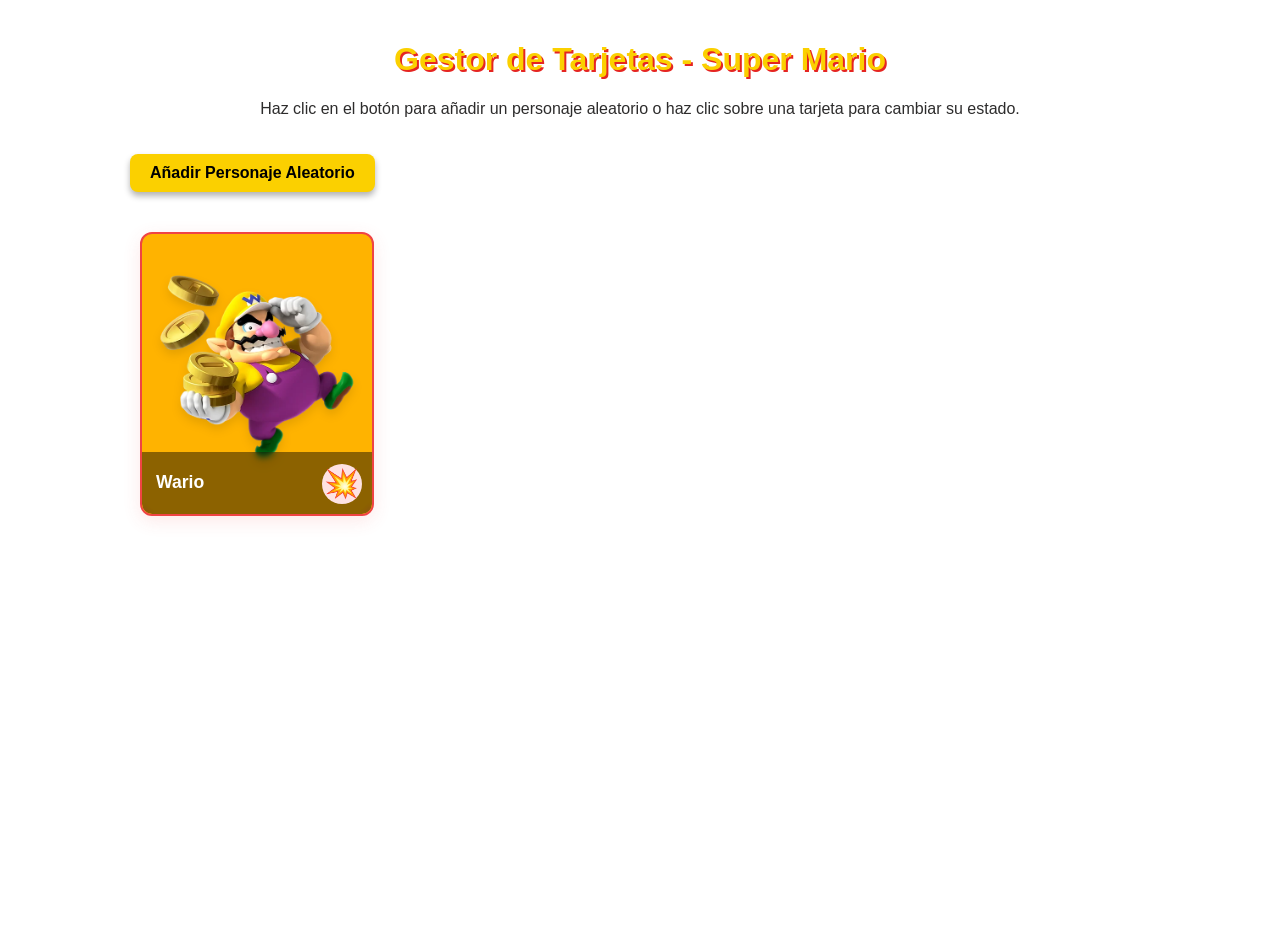
<file: game.html>
<!DOCTYPE html>
<html lang="es">

<head>
    <meta charset="UTF-8">
    <meta name="viewport" content="width=device-width, initial-scale=1.0">
    <title>Colección de Personajes de Super Mario</title>
    <style>
        :root {
            --bg-color: #ffffff;
            --text-color: #2d2c2c;
            --primary: #e52521;
        }

        body {
            font-family: 'Segoe UI', Tahoma, Geneva, Verdana, sans-serif;
            background-color: var(--bg-color);
            color: var(--text-color);
            margin: 0;
            padding: 20px;
            display: flex;
            flex-direction: column;
            align-items: center;
            min-height: 100vh;
        }

        header {
            text-align: center;
            margin-bottom: 20px;
        }

        h1 {
            color: #fbd000;
            text-shadow: 2px 2px #e52521;
        }

        .controls {
            margin-bottom: 30px;
        }

        button {
            background-color: #fbd000;
            color: #000;
            border: none;
            padding: 10px 20px;
            font-size: 1rem;
            font-weight: bold;
            border-radius: 8px;
            cursor: pointer;
            box-shadow: 0 4px 6px rgba(0, 0, 0, 0.3);
            transition: transform 0.1s, background-color 0.2s;
        }

        button:hover {
            background-color: #ffea5c;
            transform: scale(1.05);
        }

        button:active {
            transform: scale(0.95);
        }


        /* =================================
        LISTA DE PERSONAJES
        ================================= */

        .character-list {
            list-style: none;
            padding: 10px;
            margin: 0 auto;
            display: grid;
            grid-template-columns: repeat(auto-fill, minmax(220px, 1fr));
            gap: 22px;
            width: 100%;
            max-width: 1000px;
        }

        .character-card {
            --accent: #94a3b8;

            background: #ffffff;
            border: 2px solid #e5e7eb;
            border-radius: 12px;
            padding: 0;
            margin: 0;
            text-align: center;

            display: flex;
            flex-direction: column;
            align-items: center;

            overflow: hidden;
            position: relative;
            cursor: pointer;

            min-height: 280px;

            box-shadow: 0 2px 8px rgba(15, 23, 42, 0.05);

            transition:
                transform 0.25s ease,
                box-shadow 0.25s ease,
                border-color 0.25s ease;
        }

        /* Hover */
        .character-card:hover {
            transform: translateY(-5px);
            box-shadow: 0 12px 25px rgba(15, 23, 42, 0.10);
            border-color: #cbd5e1;
        }

        .character-card img {
            width: 100%;
            height: 265px;
            object-fit: contain;
            padding: 15px;
            box-sizing: border-box;

            filter: drop-shadow(0 5px 5px rgba(0, 0, 0, 0.10));

            transition: transform 0.3s ease;
        }

        .character-card:hover img {
            transform: scale(1.06);
        }

        .character-card h3 {
            position: absolute;
            bottom: 0;
            left: 0;
            width: 100%;
            height: 62px;

            box-sizing: border-box;
            margin: 0;
            padding: 0 50px 0 14px;

            display: flex;
            align-items: center;

            font-size: 1.1rem;
            font-weight: 700;
            text-align: left;
            /* text-transform: capitalize; */
            color: #ffffff;

            background: rgba(0, 0, 0, 0.45);
            backdrop-filter: blur(3px);

        }


        /* Base de la insignia */
        .character-card::after {
            position: absolute;
            bottom: 10px;
            right: 10px;

            width: 40px;
            height: 40px;

            display: flex;
            align-items: center;
            justify-content: center;

            border-radius: 50%;
            font-size: 28px;
            font-weight: bold;

            opacity: 0;
            transform: scale(0.5);

            transition: all 0.25s ease;
        }

        /* NORMAL: sin insignia */
        .character-card.normal::after {
            content: none;
        }

        /* SELECCIONADA: check verde */
        .character-card.seleccionada {
            border: 2px solid #22c55e;
            box-shadow: 0 5px 18px rgba(34, 197, 94, 0.12);
        }

        .character-card.seleccionada::after {
            content: "✓";
            color: white;
            background: #22c55e;

            opacity: 1;
            transform: scale(1);
        }

        /* ENEMIGO: explosión roja */
        .character-card.enemigo {
            border: 2px solid #ef4444;
            box-shadow: 0 5px 18px rgba(239, 68, 68, 0.12);
        }

        .character-card.enemigo::after {
            content: "💥";
            background: #fee2e2;
            color: #dc2626;

            opacity: 1;
            transform: scale(1);
        }

        /* ESPECIAL: estrella dorada */
        .character-card.especial {
            border: 2px solid #3b82f6;
            box-shadow: 0 5px 18px rgba(59, 130, 246, 0.12);
        }

        .character-card.especial::after {
            content: "★";
            color: white;
            background: #3b82f6;

            opacity: 1;
            transform: scale(1);
        }


        /* =================================
        ACCESIBILIDAD
        ================================= */

        @media (prefers-reduced-motion: reduce) {

            .character-card,
            .character-card img {
                transition: none;
            }

            .character-card:hover {
                transform: none;
            }
        }
    </style>
</head>

<body>

    <header>
        <h1>Gestor de Tarjetas - Super Mario</h1>
        <p>Haz clic en el botón para añadir un personaje aleatorio o haz clic sobre una tarjeta para cambiar su estado.
        </p>
    </header>

    <main>
        <section class="controls">
            <button id="add-random-btn">Añadir Personaje Aleatorio</button>
        </section>

        <section>
            <!-- Lista no ordenada semántica -->
            <ul id="character-list" class="character-list">
                <!-- Las tarjetas se insertarán aquí dinámicamente -->
            </ul>
        </section>
    </main>

    <script>

        const EstadoPersonaje = Object.freeze({
            NORMAL: 'normal',
            SELECCIONADA: 'seleccionada',
            ENEMIGO: 'enemigo',
            ESPECIAL: 'especial'
        });

        class Personaje {
            constructor(nombre, imagen, colorFondo, estadoInicial = EstadoPersonaje.NORMAL) {
                this.nombre = nombre;
                this.imagen = imagen;
                this.colorFondo = colorFondo;
                this._estado = estadoInicial;
            }

            get estado() {
                return this._estado;
            }

            set estado(nuevoEstado) {
                if (Object.values(EstadoPersonaje).includes(nuevoEstado)) {
                    this._estado = nuevoEstado;

                    if (this.onCambioEstado) {
                        this.onCambioEstado(this._estado);
                    }
                }
            }

            cambiarEstado() {
                const estadosArray = Object.values(EstadoPersonaje);
                const estadoActualIndex = estadosArray.indexOf(this.estado);
                const siguienteEstadoIndex = (estadoActualIndex + 1) % estadosArray.length;
                this.estado = estadosArray[siguienteEstadoIndex];
            }
        }

        class Mario extends Personaje { constructor() { super('Mario', './img/mario.webp', '#ffffff'); } }
        class Luigi extends Personaje { constructor() { super('Luigi', './img/luigi.webp', '#43b047'); } }
        class Seta extends Personaje { constructor() { super('Seta', './img/setaAzul.webp', '#555555', EstadoPersonaje.ESPECIAL); } }
        class Bowser extends Personaje { constructor() { super('Bowser', './img/bowser.webp', '#2e7d32', EstadoPersonaje.ENEMIGO); } }
        class Lakitu extends Personaje { constructor() { super('Lakitu', './img/lakitu.webp', '#00acc1', EstadoPersonaje.SELECCIONADA); } }
        class Wario extends Personaje { constructor() { super('Wario', './img/wario.webp', '#ffb300', EstadoPersonaje.ENEMIGO); } }
        class Yoshi extends Personaje { constructor() { super('Yoshi', './img/yoshi.webp', '#7cb342'); } }
        class KingBoo extends Personaje { constructor() { super('King Boo', './img/king-boo.webp', '#b0bec5', EstadoPersonaje.ENEMIGO); } }


        class PersonajeView {
            constructor(personaje) {
                this.personaje = personaje;
                this.elemento = this.crearElemento();

                // Enlazamos el cambio de estado del modelo con la actualización visual
                this.personaje.onCambioEstado = (nuevoEstado) => {
                    this.actualizarClasesEstado(nuevoEstado);
                };
            }

            crearElemento() {
                const li = document.createElement('li');
                li.classList.add("character-card");
                li.classList.add(this.personaje.estado);
                li.style.backgroundColor = this.personaje.colorFondo;

                li.innerHTML = `<img src="${this.personaje.imagen}" alt="${this.personaje.nombre}">
                                <h3>${this.personaje.nombre}</h3>`;


                li.addEventListener('click', () => {
                    this.personaje.cambiarEstado();
                });

                return li;
            }

            actualizarClasesEstado(nuevoEstado) {
                Object.values(EstadoPersonaje).forEach(e => this.elemento.classList.remove(e));
                this.elemento.classList.add(nuevoEstado);
            }
        }


        const coleccionActiva = [];
        const catalogoPersonajes = [Mario, Luigi, Seta, Bowser, Wario, Lakitu, Yoshi, KingBoo];

        function añadirTarjetaAleatoria() {
            const indiceAleatorio = Math.floor(Math.random() * catalogoPersonajes.length);
            const ClaseSeleccionada = catalogoPersonajes[indiceAleatorio];

            // Creamos el Modelo
            const personaje = new ClaseSeleccionada();
            // Creamos su Vista asociada
            const vista = new PersonajeView(personaje);

            coleccionActiva.push({ personaje, vista });
            renderizarTarjetas();
        }

        function renderizarTarjetas() {
            const ulElement = document.querySelector('#character-list');
            ulElement.innerHTML = ''; // Limpiar lista actual

            coleccionActiva.forEach(({ vista }) => {
                ulElement.appendChild(vista.elemento);
            });
        }

        // Inicialización de eventos
        document.querySelector('#add-random-btn').addEventListener('click', añadirTarjetaAleatoria);

        window.addEventListener('DOMContentLoaded', () => {
            añadirTarjetaAleatoria();
        });
    </script>
</body>

</html>
</file>
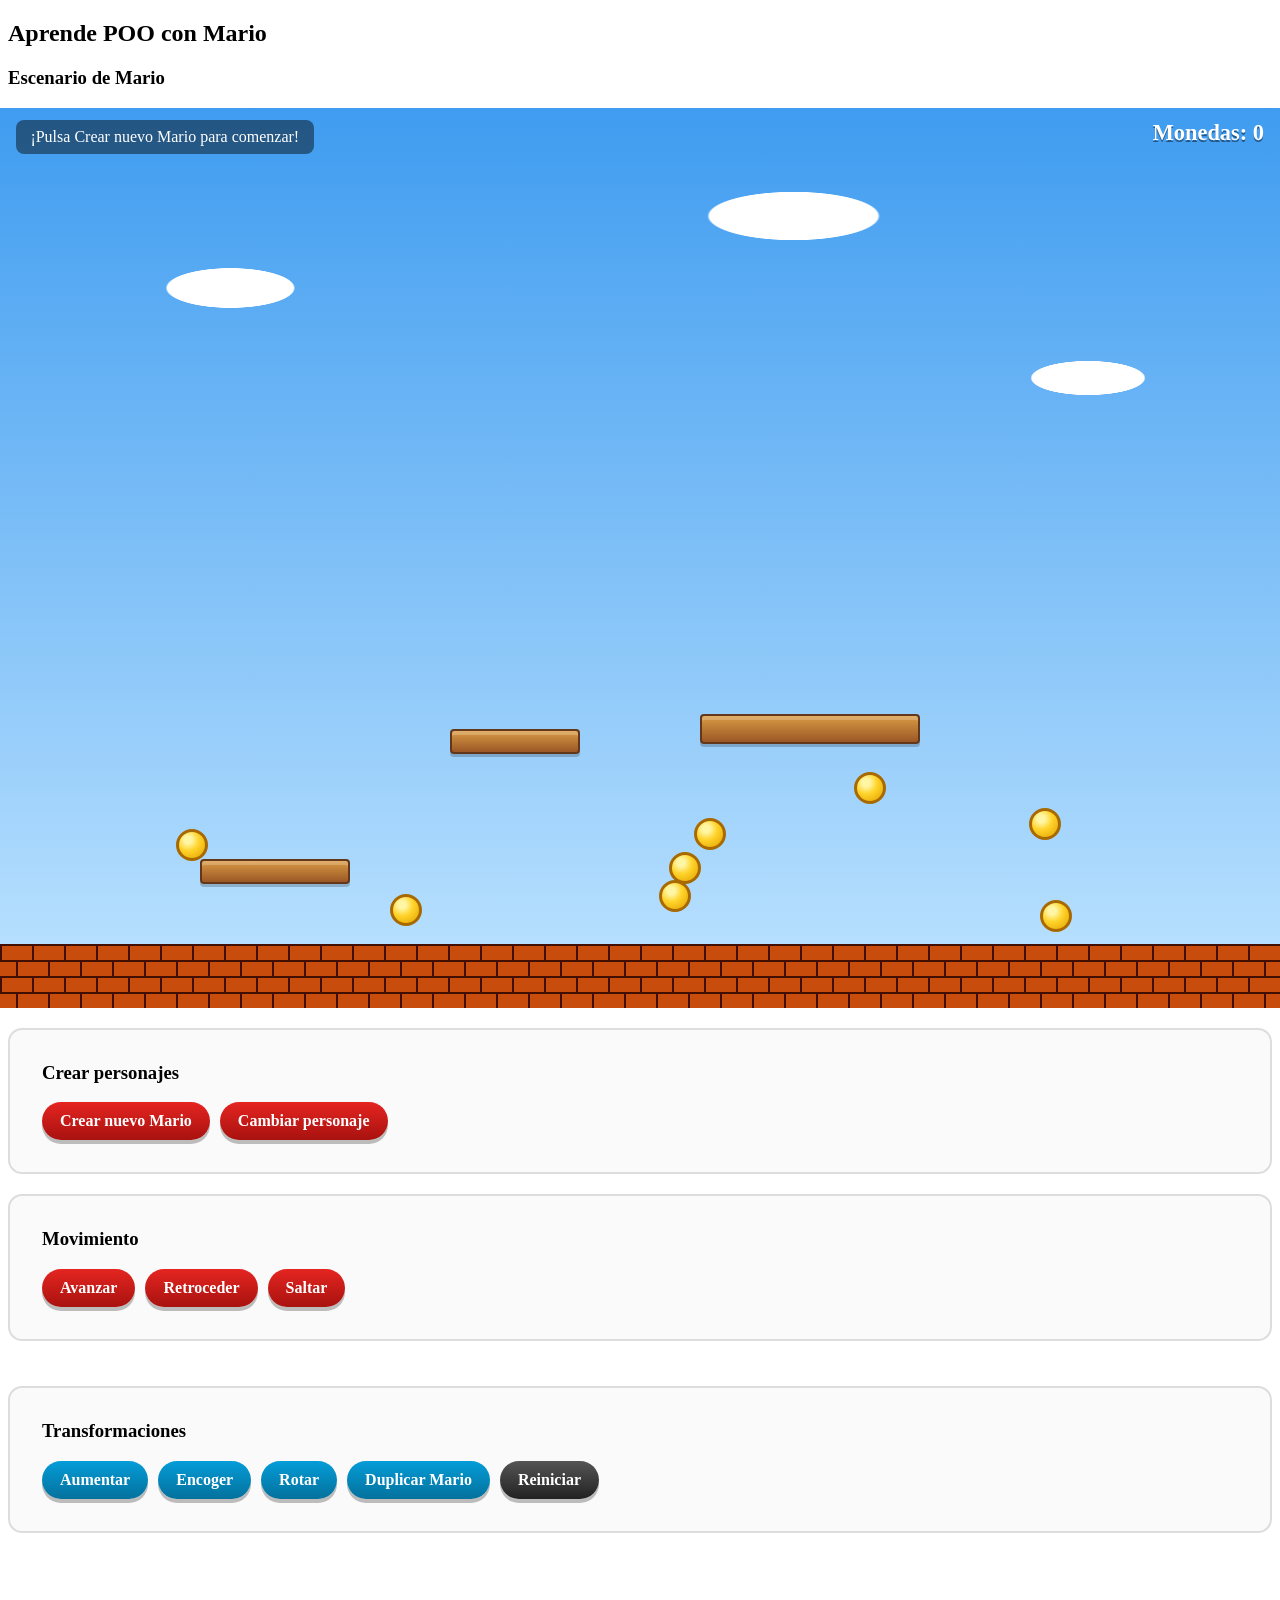
<file: Mariogame.html>
<!doctype html>
<html lang="es">

<head>
    <meta charset="utf-8" />
    <meta name="viewport" content="width=device-width, initial-scale=1.0" />
    <meta http-equiv="X-UA-Compatible" content="ie=edge" />
    <meta name="robots" content="noIndex, noFollow" />
    <meta name="description"
        content="Sitio web de prueba elaborado en el curso de Confección y Publicación de Páginas Web (IFCD0110). Unidad Formativa UF1305, Programación con lenguajes de guión en páginas web" />

    <!-- Utilícese una hoja de estilos Normalize -->
    <link rel="stylesheet" href="https://necolas.github.io/normalize.css/latest/normalize.css" />

    <link rel="stylesheet" href="./mario-game.css" />

    <!-- <script src="../assets/js/mario-class.js" defer></script> -->
    <script type="module" src="./mario/main.js"></script>

    <!-- Título de la pestaña del navegador -->
    <title>JavaScript y POO con Mario Bros | UF1305</title>
</head>

<body class="jsMario">
    <header id="header"></header>
    <nav id="menu" class="principal" aria-label="Navegación principal"></nav>

    <main class="agua">
        <section class="marioClass">
            <header class="img-before portada">
                <h2>Aprende POO con Mario</h2>
            </header>

            <!-- ESCENARIO -->
            <article class="game">
                <h3>Escenario de Mario</h3>

                <div id="escenario" class="escenario">
                    <!-- PANEL SUPERIOR: mensajes y marcador -->
                    <div class="hud">
                        <!-- INFORMACIÓN -->
                        <output id="info" class="info" aria-live="polite">
                            ¡Pulsa Crear nuevo Mario para comenzar!
                        </output>

                        <!-- MARCADOR DE MONEDAS -->
                        <p class="marcador">
                            Monedas:
                            <span id="contadorMonedas">0</span>
                        </p>
                    </div>

                    <!-- JavaScript insertará aquí los objetos Mario y las monedas -->
                </div>
            </article>

            <!-- CREACIÓN DE PERSONAJES -->
            <article class="controles creacion">
                <h3>Crear personajes</h3>

                <ul class="lista-botones">
                    <li>
                        <button class="btn" id="btnCrearMario">Crear nuevo Mario</button>
                    </li>
                    <li>
                        <button class="btn" id="btnCambiarMario">Cambiar personaje</button>
                    </li>
                </ul>
            </article>

            <!-- MOVIMIENTO -->
            <article class="controles movimiento">
                <h3>Movimiento</h3>

                <ul class="lista-botones">
                    <li>
                        <button class="btn" id="btnAvanzar">Avanzar</button>
                    </li>

                    <li>
                        <button class="btn" id="btnRetroceder">Retroceder</button>
                    </li>

                    <li>
                        <button class="btn" id="btnSaltar">Saltar</button>
                    </li>
                </ul>
            </article>

            <!-- TRANSFORMACIONES -->
            <article class="controles transformaciones">
                <h3>Transformaciones</h3>

                <ul class="lista-botones">
                    <li>
                        <button class="btn" id="btnAumentar">Aumentar</button>
                    </li>

                    <li>
                        <button class="btn" id="btnEncoger">Encoger</button>
                    </li>

                    <li>
                        <button class="btn" id="btnRotar">Rotar</button>
                    </li>

                    <li>
                        <button class="btn" id="btnDuplicar">Duplicar Mario</button>
                    </li>

                    <li>
                        <button class="btn btn-reset" id="btnReset">Reiniciar</button>
                    </li>
                </ul>
            </article>
        </section>
    </main>


</body>

</html>
</file>
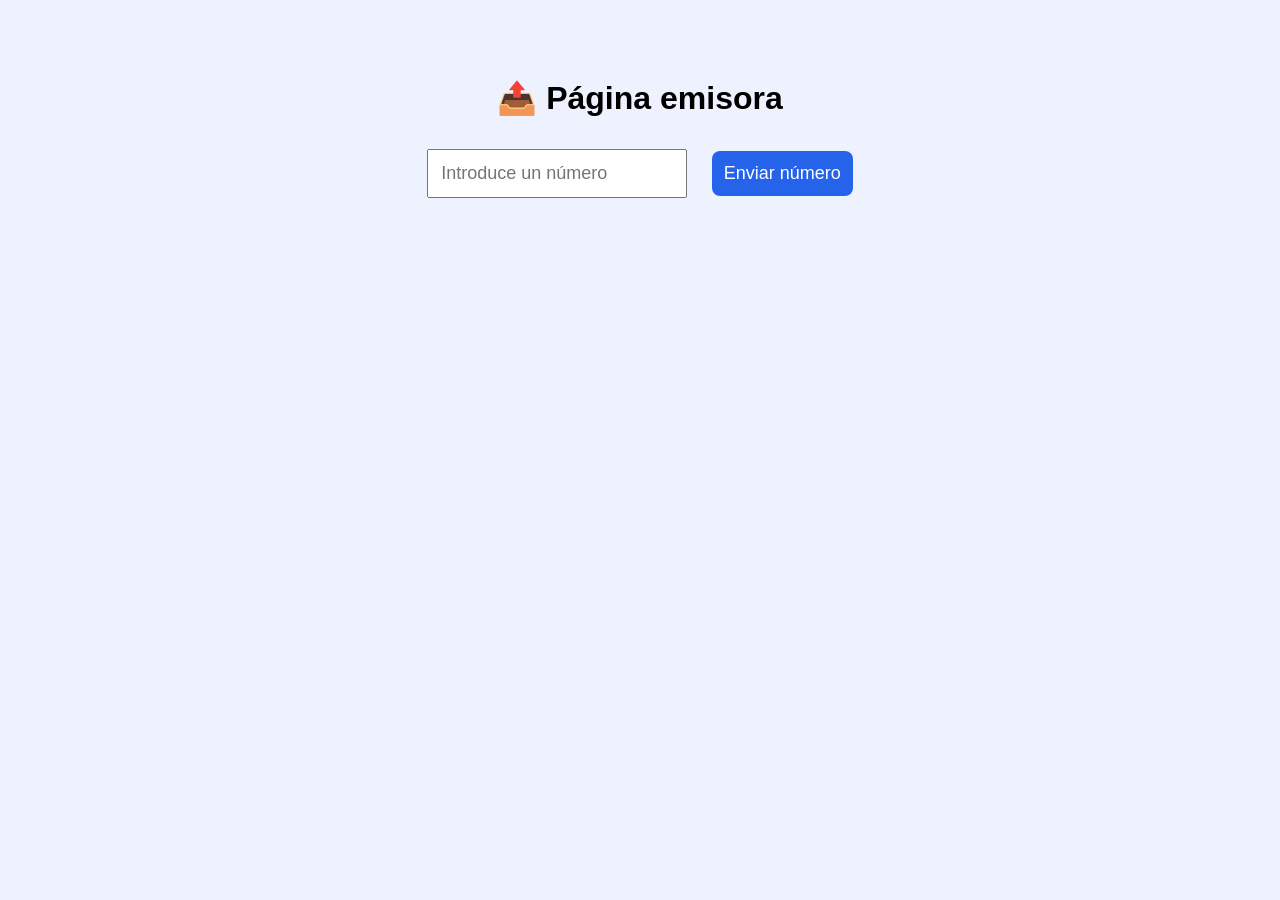
<file: msgEmisor.html>
<!DOCTYPE html>
<html lang="es">

<head>
    <meta charset="UTF-8">
    <title>Emisor</title>
    <style>
        body {
            font-family: Arial;
            text-align: center;
            padding: 50px;
            background: #eef2ff;
        }

        input,
        button {
            padding: 12px;
            font-size: 18px;
            margin: 10px;
        }

        button {
            cursor: pointer;
            background: #2563eb;
            color: white;
            border: none;
            border-radius: 8px;
        }
    </style>
</head>

<body>

    <h1>📤 Página emisora</h1>

    <input type="number" id="numero" placeholder="Introduce un número">

    <button onclick="enviarNumero()">
        Enviar número
    </button>

    <p id="estado"></p>

    <script>
        // Creamos el canal de comunicación
        const canal = new BroadcastChannel("mi_canal");

        function enviarNumero() {

            const numero = Number(
                document.getElementById("numero").value
            );

            // Enviamos el número
            canal.postMessage({
                tipo: "numero",
                valor: numero
            });

            document.getElementById("estado").textContent =
                "Número enviado: " + numero;
        }
    </script>

</body>

</html>
</file>
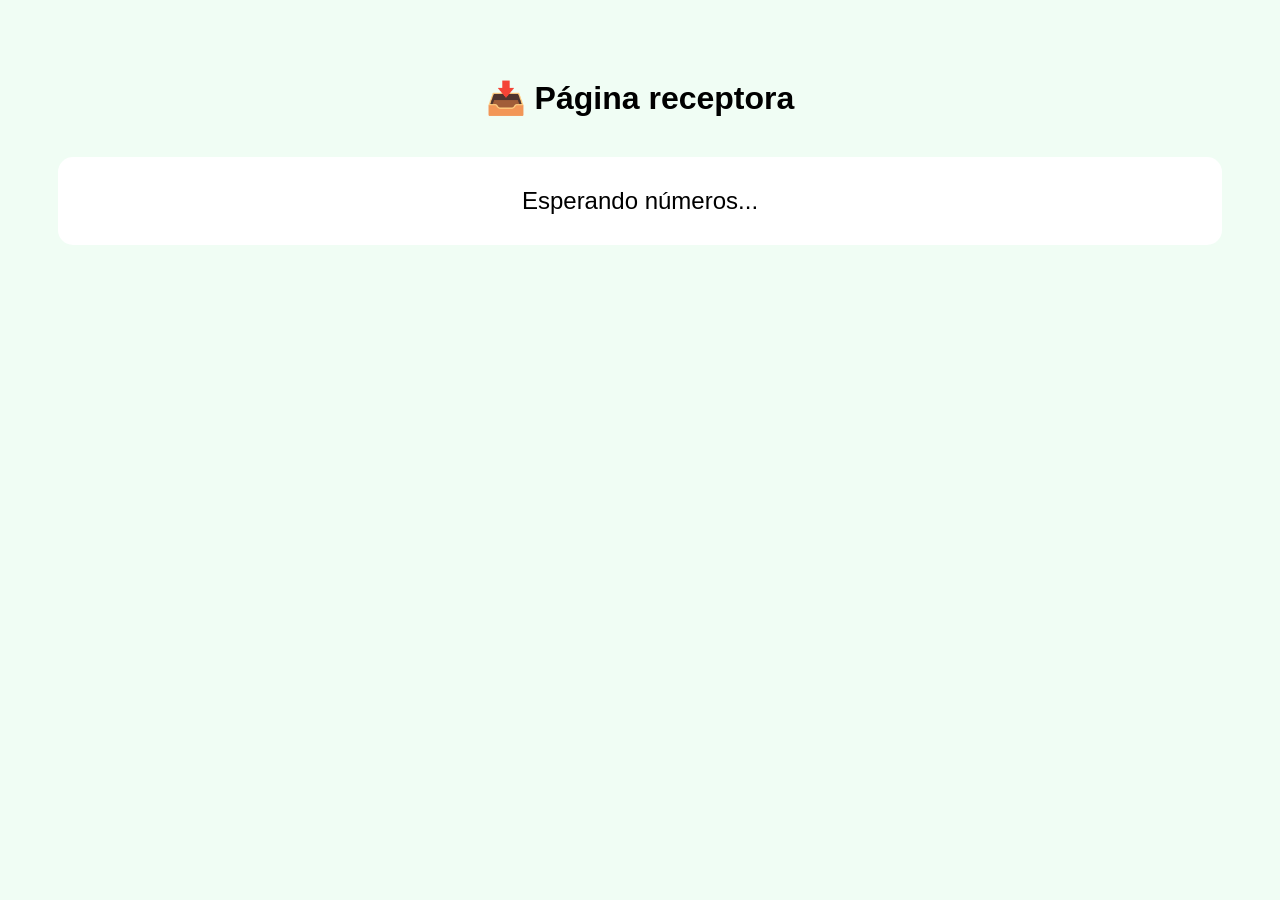
<file: msgReceptor.html>
<!DOCTYPE html>
<html lang="es">

<head>
    <meta charset="UTF-8">
    <title>Receptor</title>

    <style>
        body {
            font-family: Arial;
            text-align: center;
            padding: 50px;
            background: #f0fdf4;
        }

        #mensaje {
            font-size: 24px;
            margin-top: 40px;
            padding: 30px;
            border-radius: 15px;
            background: white;
        }

        /* Animación cuando se cumple la condición */
        .animacion {
            animation: celebrar 1s ease-in-out infinite alternate;
            background: #bbf7d0 !important;
            color: #166534;
        }

        @keyframes celebrar {
            0% {
                transform: scale(1);
                box-shadow: 0 0 5px #22c55e;
            }

            100% {
                transform: scale(1.15);
                box-shadow: 0 0 30px #22c55e;
            }
        }
    </style>
</head>

<body>

    <h1>📥 Página receptora</h1>

    <div id="mensaje">
        Esperando números...
    </div>

    <script>
        // Nos conectamos al mismo canal
        const canal = new BroadcastChannel("mi_canal");

        // Escuchamos los mensajes
        canal.onmessage = function (event) {

            const datos = event.data;

            if (datos.tipo === "numero") {

                const numero = datos.valor;
                const mensaje = document.getElementById("mensaje");

                // Mostramos el número recibido
                mensaje.textContent =
                    "Has recibido el número: " + numero;

                // Comprobamos la condición
                if (numero >= 100) {

                    mensaje.textContent +=
                        " 🎉 ¡CONDICIÓN CUMPLIDA!";

                    mensaje.classList.add("animacion");

                } else {

                    mensaje.classList.remove("animacion");

                }
            }
        };
    </script>

</body>

</html>
</file>
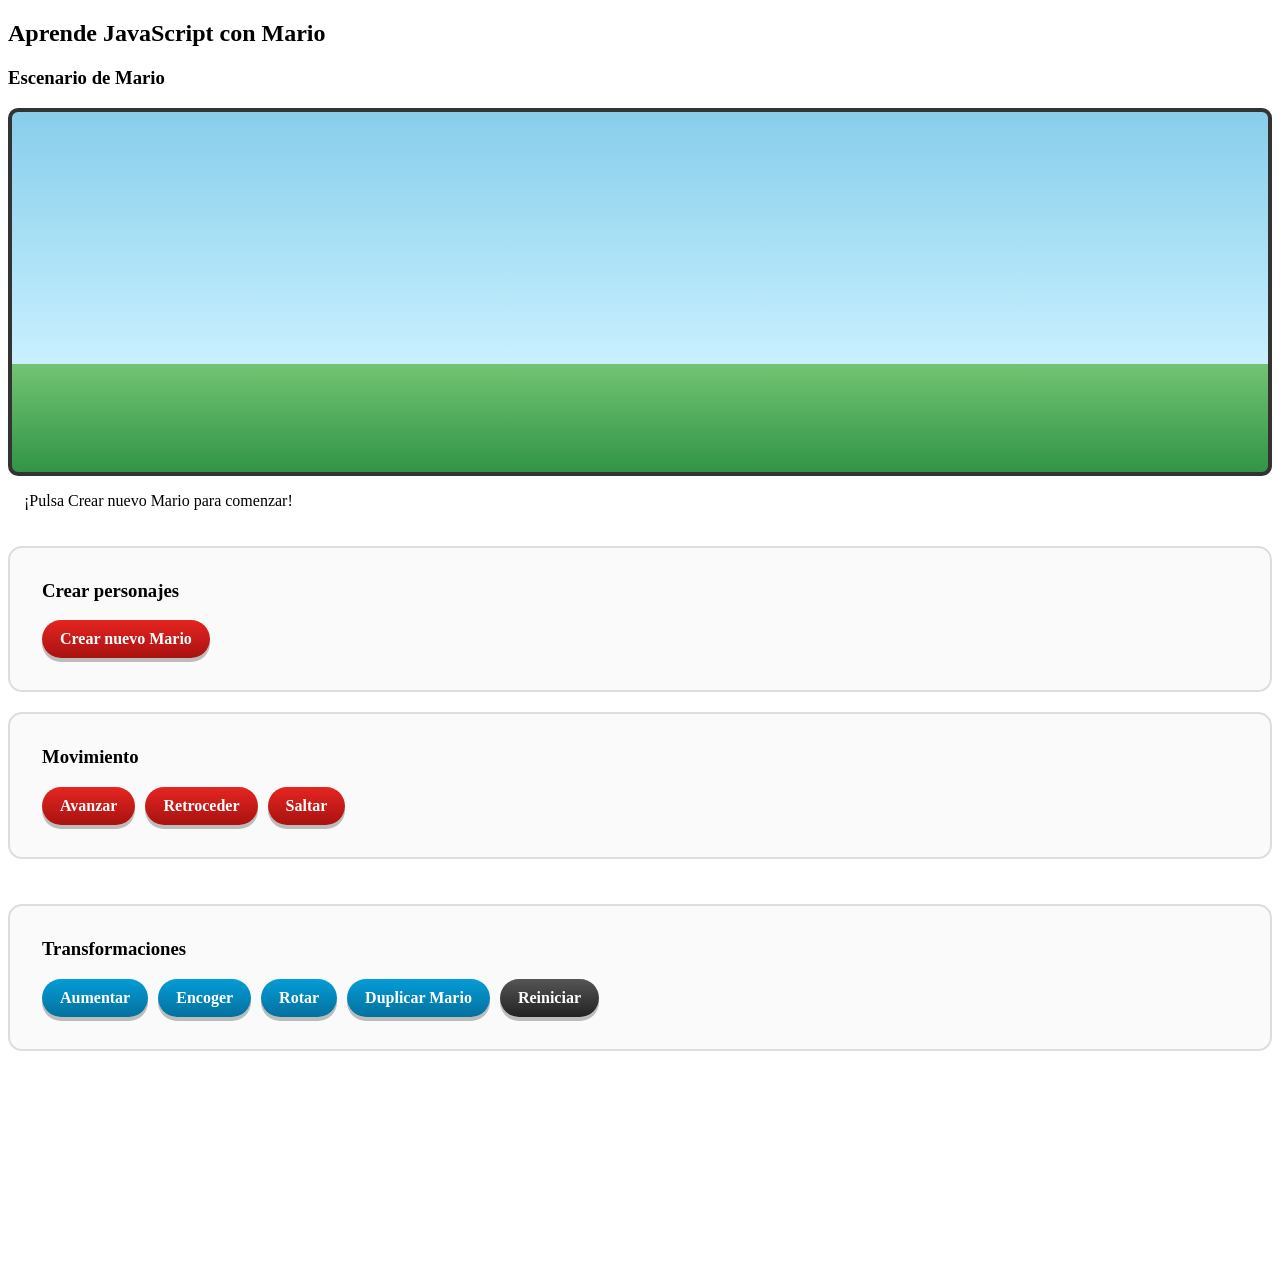
<file: pooMario.html>
<!DOCTYPE html>
<html lang="en">

<head>
    <meta charset="UTF-8">
    <meta name="viewport" content="width=device-width, initial-scale=1.0">
    <title>Document</title>

    <style>
        /* =====================================================
   1. VARIABLES GLOBALES
   ===================================================== */

        :root {
            --color-rojo-bros-base: #e52521;
            --color-rojo-bros-oscuro: #a8120f;
            --color-azul-bros-base: #049cd8;
            --color-azul-bros-oscuro: #04719c;
            --color-reset-base: #555;
            --color-reset-oscuro: #222;
        }

        /* =====================================================
   2. CONTENEDOR PRINCIPAL
   ===================================================== */

        body.jsMario {
            main {

                /* Sección principal de Mario */
                &>section.marioClass {
                    margin-bottom: 25vh;

                    .escenario {
                        position: relative;
                        overflow: hidden;
                        height: 40dvh;
                        border: 4px solid #333;
                        border-radius: 10px;

                        background: linear-gradient(to bottom, #87ceeb 0%, #c9f0ff 70%, #72c472 70%, #319447 100%);

                        /* Personaje Mario */
                        .mario {
                            position: absolute;
                            left: 2em;
                            bottom: 0;
                            margin: 0;

                            transform-origin: bottom center;

                            transition:
                                left 0.5s ease,
                                transform 0.3s ease;

                            img {
                                display: block;
                                width: 100px;
                            }

                        }

                        /* Animación de salto */
                        .mario.saltando {
                            animation: salto 0.6s ease;
                        }
                    }

                    output.info {
                        display: block;
                        padding: 1em;
                    }
                }

                /* ---------------------------------------------
               2.3. CONTROLES
               --------------------------------------------- */

                article.controles {
                    margin-top: 20px;
                    padding: 2em;
                    border: 2px solid #ddd;
                    border-radius: 14px;
                    background: #fafafa;

                    /* Títulos */
                    h3 {
                        margin-top: 0;
                    }

                    /* Grupo de movimiento */
                    &.creacion,
                    &.movimiento {
                        .btn {
                            background: linear-gradient(var(--color-rojo-bros-base), var(--color-rojo-bros-oscuro));
                        }
                    }

                    /* Grupo de transformaciones */
                    &.transformaciones {
                        margin-top: 5vh;

                        .btn {
                            background: linear-gradient(var(--color-azul-bros-base), var(--color-azul-bros-oscuro));
                        }
                    }

                    /* -----------------------------------------
                   2.3.1. LISTA DE BOTONES
                   ----------------------------------------- */

                    .lista-botones {
                        display: flex;
                        flex-wrap: wrap;
                        gap: 10px;

                        list-style: none;
                        margin: 0;
                        padding: 0;

                        li {
                            /* Elementos de la lista */

                            /* -----------------------------------------
                   2.3.2. BOTONES
                   ----------------------------------------- */

                            .btn {
                                font: inherit;
                                font-weight: 700;
                                color: #fff;

                                padding: 10px 18px;
                                border: none;
                                border-radius: 999px;

                                box-shadow: 0 4px 0 rgba(0, 0, 0, 0.25);

                                cursor: pointer;

                                transition:
                                    transform 0.15s,
                                    box-shadow 0.15s,
                                    filter 0.15s;

                                /* Estados del botón */

                                &:hover {
                                    transform: translateY(-2px);
                                    box-shadow: 0 6px 0 rgba(0, 0, 0, 0.25);
                                    filter: brightness(1.1);
                                }

                                &:active {
                                    transform: translateY(3px);
                                    box-shadow: 0 1px 0 rgba(0, 0, 0, 0.25);
                                }

                                &:focus-visible {
                                    outline: 3px solid gold;
                                    outline-offset: 3px;
                                }

                                &:disabled {
                                    filter: grayscale(1);
                                    opacity: 0.5;
                                    cursor: not-allowed;
                                    transform: none;
                                }

                                /* Variante: reiniciar */

                                &.btn-reset {
                                    background: linear-gradient(var(--color-reset-base), var(--color-reset-oscuro));
                                }
                            }
                        }
                    }
                }
            }
        }


        /* =====================================================
   3. ANIMACIONES
   ===================================================== */

        /* Pulso de los botones */

        .pulsado {
            animation: pulso 0.4s;
        }

        @keyframes pulso {
            0% {
                transform: scale(1);
            }

            50% {
                transform: scale(1.15);
            }

            100% {
                transform: scale(1);
            }
        }

        /* Salto de Mario */

        @keyframes salto {

            0%,
            100% {
                translate: 0 0;
            }

            50% {
                translate: 0 -80px;
            }
        }

        /* =====================================================
   4. DISEÑO RESPONSIVE
   ===================================================== */

        @media (max-width: 600px) {
            body.jsMario {
                main>section.marioClass {
                    article.game {
                        .escenario {
                            height: 30dvh;
                        }
                    }

                    article.controles {
                        padding: 1em;

                        .lista-botones {
                            gap: 8px;
                        }

                        .btn {
                            padding: 10px 14px;
                        }
                    }
                }
            }
        }
    </style>
</head>

<body class="jsMario">
    <main class="agua">
        <section class="marioClass">
            <header class="img-before portada">
                <h2>Aprende JavaScript con Mario</h2>
            </header>

            <!-- ESCENARIO -->
            <article class="game">
                <h3>Escenario de Mario</h3>

                <div id="escenario" class="escenario">
                    <!-- JavaScript insertará aquí los objetos Mario -->
                </div>

                <!-- INFORMACIÓN -->
                <output id="info" class="info" aria-live="polite">¡Pulsa Crear nuevo Mario para comenzar!</output>
            </article>

            <!-- CREACIÓN DE PERSONAJES -->
            <article class="controles creacion">
                <h3>Crear personajes</h3>

                <ul class="lista-botones">
                    <li>
                        <button class="btn" id="btnCrearMario">Crear nuevo Mario</button>
                    </li>
                </ul>
            </article>

            <!-- MOVIMIENTO -->
            <article class="controles movimiento">
                <h3>Movimiento</h3>

                <ul class="lista-botones">
                    <li>
                        <button class="btn" id="btnAvanzar">Avanzar</button>
                    </li>

                    <li>
                        <button class="btn" id="btnRetroceder">Retroceder</button>
                    </li>

                    <li>
                        <button class="btn" id="btnSaltar">Saltar</button>
                    </li>
                </ul>
            </article>

            <!-- TRANSFORMACIONES -->
            <article class="controles transformaciones">
                <h3>Transformaciones</h3>

                <ul class="lista-botones">
                    <li>
                        <button class="btn" id="btnAumentar">Aumentar</button>
                    </li>

                    <li>
                        <button class="btn" id="btnEncoger">Encoger</button>
                    </li>

                    <li>
                        <button class="btn" id="btnRotar">Rotar</button>
                    </li>

                    <li>
                        <button class="btn" id="btnDuplicar">Duplicar Mario</button>
                    </li>

                    <li>
                        <button class="btn btn-reset" id="btnReset">Reiniciar</button>
                    </li>
                </ul>
            </article>
        </section>
    </main>
    <script>

        // ===================================O
        // 1. CLASE MARIO
        // ===================================

        class Mario {
            constructor(nombre = "Mario") {
                this.nombre = nombre;
                this.x = 20;
                this.scale = 1;
                this.rotation = 0;

                this.escenario = document.querySelector("#escenario");

                // Crear elemento HTML
                this.elemento = document.createElement("figure");

                this.elemento.className = "mario";

                this.elemento.innerHTML = `
            <img
                src="./img/super-mario-bross.webp"
                alt="${this.nombre}"
                draggable="false"
            >
            <figcaption>${this.nombre}</figcaption>
        `;

                // Insertar Mario en el escenario
                this.escenario.appendChild(this.elemento);

                // Actualizar posición
                this.actualizar();
            }

            // ===================================
            // ACTUALIZAR
            // ===================================

            actualizar() {
                this.elemento.style.left = this.x + "px";

                this.elemento.style.transform = `
            scale(${this.scale})
            rotate(${this.rotation}deg)
        `;
            }

            // ===================================
            // AVANZAR
            // ===================================

            avanzar(velocidad = 500) {
                const maxX = this.escenario.clientWidth - this.elemento.offsetWidth;

                this.x = Math.min(this.x + 100, maxX);

                this.elemento.style.transition = `left ${velocidad}ms ease`;

                this.actualizar();

                this.mostrarMensaje(`${this.nombre} avanza.`);
            }

            // ===================================
            // RETROCEDER
            // ===================================

            retroceder(velocidad = 500) {
                this.x = Math.max(this.x - 100, 0);

                this.elemento.style.transition = `left ${velocidad}ms ease`;

                this.actualizar();

                this.mostrarMensaje(`${this.nombre} retrocede.`);
            }

            // ===================================
            // SALTAR
            // ===================================

            saltar() {
                this.elemento.classList.remove("saltando");

                // Reiniciar animación
                void this.elemento.offsetWidth;

                this.elemento.classList.add("saltando");

                setTimeout(() => {
                    this.elemento.classList.remove("saltando");
                }, 700);

                this.mostrarMensaje(`${this.nombre} salta.`);
            }

            // ===================================
            // DUPLICAR
            // ===================================

            duplicar() {
                const nuevoMario = new Mario(this.nombre + " clon");

                nuevoMario.x = this.x + 100;
                nuevoMario.scale = this.scale;
                nuevoMario.rotation = this.rotation;

                nuevoMario.actualizar();

                // Registrar el nuevo objeto
                marios.push(nuevoMario);

                // Convertirlo en personaje activo
                marioActivo = nuevoMario;

                this.mostrarMensaje(`${this.nombre} se ha duplicado.`);

                return nuevoMario;
            }

            // ===================================
            // AUMENTAR
            // ===================================

            aumentar() {
                this.scale += 0.2;

                this.actualizar();

                this.mostrarMensaje(`${this.nombre} aumenta de tamaño.`);
            }

            // ===================================
            // ENCOGER
            // ===================================

            encoger() {
                this.scale = Math.max(0.4, this.scale - 0.2);

                this.actualizar();

                this.mostrarMensaje(`${this.nombre} se encoge.`);
            }

            // ===================================
            // ROTAR
            // ===================================

            rotar(grados = 45) {
                this.rotation += grados;

                this.actualizar();

                this.mostrarMensaje(`${this.nombre} rota ${grados} grados.`);
            }

            // ===================================
            // REINICIAR
            // ===================================

            reiniciar() {
                this.x = 20;
                this.scale = 1;
                this.rotation = 0;

                this.actualizar();

                this.mostrarMensaje(`${this.nombre} vuelve a su posición inicial.`);
            }

            // ===================================
            // MOSTRAR MENSAJES
            // ===================================

            mostrarMensaje(texto) {
                document.querySelector("#info").textContent = texto;
            }
        }

        // ===================================
        // 2. VARIABLES DE CONTROL
        // ===================================

        // Array que almacena todos los objetos Mario
        const marios = [];

        // Personaje que recibirá las órdenes
        let marioActivo = null;

        // Contador de personajes
        let contadorMario = 0;

        // ===================================
        // 3. CREAR UN NUEVO MARIO
        // ===================================

        function crearMario() {
            contadorMario++;

            const nuevoMario = new Mario(`Mario ${contadorMario}`);

            marios.push(nuevoMario);

            marioActivo = nuevoMario;

            nuevoMario.mostrarMensaje(`${nuevoMario.nombre} ha sido creado.`);

            return nuevoMario;
        }

        // ===================================
        // 4. EVENTO: CREAR MARIO
        // ===================================

        document.querySelector("#btnCrearMario").addEventListener("click", crearMario);

        // ===================================
        // 5. EVENTOS DE MOVIMIENTO
        // ===================================

        document.querySelector("#btnAvanzar").addEventListener("click", () => {
            if (marioActivo) {
                marioActivo.avanzar(800);
            }
        });

        document.querySelector("#btnRetroceder").addEventListener("click", () => {
            if (marioActivo) {
                marioActivo.retroceder(800);
            }
        });

        document.querySelector("#btnSaltar").addEventListener("click", () => {
            if (marioActivo) {
                marioActivo.saltar();
            }
        });

        // ===================================
        // 6. EVENTOS DE TRANSFORMACIÓN
        // ===================================

        document.querySelector("#btnAumentar").addEventListener("click", () => {
            if (marioActivo) {
                marioActivo.aumentar();
            }
        });

        document.querySelector("#btnEncoger").addEventListener("click", () => {
            if (marioActivo) {
                marioActivo.encoger();
            }
        });

        document.querySelector("#btnRotar").addEventListener("click", () => {
            if (marioActivo) {
                marioActivo.rotar(90);
            }
        });

        document.querySelector("#btnDuplicar").addEventListener("click", () => {
            if (marioActivo) {
                marioActivo.duplicar();
            }
        });

        document.querySelector("#btnReset").addEventListener("click", () => {
            if (marioActivo) {
                marioActivo.reiniciar();
            }
        });

    </script>
</body>

</html>
</file>
<file: mario-game.css>
@charset "UTF-8";

/* =====================================================
   1. VARIABLES GLOBALES
   ===================================================== */

:root {
    --color-rojo-bros-base: #e52521;
    --color-rojo-bros-oscuro: #a8120f;
    --color-azul-bros-base: #049cd8;
    --color-azul-bros-oscuro: #04719c;
    --color-reset-base: #555;
    --color-reset-oscuro: #222;

    /* Escenario */
    --cielo-alto: #3f9cf0;
    --cielo-bajo: #bfe4ff;
    --alto-suelo: 64px;
    /* altura de la fila de ladrillos (múltiplo de 2) */
}

/* =====================================================
   2. CONTENEDOR PRINCIPAL
   ===================================================== */

body.jsMario {
    main {

        /* Sección principal de Mario */
        &>section.marioClass {
            margin-bottom: 25vh;

            /* ---------------------------------------------
               2.1. PORTADA
               --------------------------------------------- */

            header.portada {
                h2 {
                    /* Estilos del título */
                }
            }

            /* ---------------------------------------------
               2.2. ESCENARIO DE JUEGO
               --------------------------------------------- */

            article.game {
                h3 {
                    /* Título del escenario */
                }

                .escenario {
                    position: relative;
                    overflow: hidden;

                    /* Ocupa toda la pantalla, aunque su contenedor sea más estrecho */
                    width: 100vw;
                    height: 100vh;
                    margin-inline: calc(50% - 50vw);

                    /* Cielo azul con tres nubes */
                    background:
                        radial-gradient(ellipse 90px 28px at 18% 20%, #fff 70%, transparent 72%),
                        radial-gradient(ellipse 120px 34px at 62% 12%, #fff 70%, transparent 72%),
                        radial-gradient(ellipse 80px 24px at 85% 30%, #fff 70%, transparent 72%),
                        linear-gradient(to bottom, var(--cielo-alto) 0%, var(--cielo-bajo) 100%);

                    /* Suelo de ladrillos al pie */
                    &::after {
                        content: "";
                        position: absolute;
                        left: 0;
                        right: 0;
                        bottom: 0;
                        height: var(--alto-suelo);

                        background-color: #c84c0c;
                        background-image: url("data:image/svg+xml,%3Csvg xmlns='http://www.w3.org/2000/svg' width='32' height='32'%3E%3Crect width='32' height='32' fill='%23c84c0c'/%3E%3Cpath d='M0 1H32M0 17H32M1 0V16M17 16V32' stroke='%23400f00' stroke-width='2' fill='none'/%3E%3C/svg%3E");
                        background-size: calc(var(--alto-suelo) / 2) calc(var(--alto-suelo) / 2);
                        image-rendering: pixelated;
                    }

                    /* Panel superior: mensajes y marcador */
                    .hud {
                        position: absolute;
                        inset: 0 0 auto 0;
                        z-index: 5;

                        display: flex;
                        justify-content: space-between;
                        align-items: flex-start;
                        gap: 1em;

                        padding: 0.75em 1em;
                        pointer-events: none;

                        output.info {
                            display: block;
                            padding: 0.5em 0.9em;
                            border-radius: 8px;
                            color: #fff;
                            background: rgba(0, 0, 0, 0.45);
                        }

                        .marcador {
                            margin: 0;
                            font-size: 1.4rem;
                            font-weight: 700;
                            color: #fff;
                            white-space: nowrap;
                            text-shadow: 0 2px 0 rgba(0, 0, 0, 0.45);
                        }
                    }

                    /* Personaje Mario (de pie sobre los ladrillos) */
                    .mario {
                        position: absolute;
                        left: 2em;
                        bottom: var(--alto-suelo);
                        margin: 0;

                        transform-origin: bottom center;

                        transition:
                            left 0.5s ease,
                            transform 0.3s ease;

                        img {
                            display: block;
                            width: 100px;
                        }

                        figcaption {
                            /* Nombre del personaje */
                        }
                    }

                    /* Animación de salto */
                    .mario.saltando {
                        animation: salto 0.6s ease;
                    }

                    /* Monedas (la posición se asigna desde JavaScript) */
                    .moneda {
                        position: absolute;
                        width: 32px;
                        height: 32px;

                        transition:
                            transform 0.4s ease,
                            opacity 0.4s ease;

                        /* La cara de la moneda gira sobre sí misma */
                        &::before {
                            content: "";
                            position: absolute;
                            inset: 0;
                            box-sizing: border-box;
                            border: 3px solid #a86a00;
                            border-radius: 50%;
                            background: radial-gradient(circle at 35% 30%, #fff6a5 0 15%, #ffd32a 45%, #e0a000 100%);
                            animation: giro-moneda 1.2s linear infinite;
                        }

                        /* Al cogerla sube y se desvanece */
                        &.cogida {
                            transform: translateY(-50px) scale(1.3);
                            opacity: 0;
                        }
                    }
                }
            }

            /* ---------------------------------------------
               2.3. CONTROLES
               --------------------------------------------- */

            article.controles {
                margin-top: 20px;
                padding: 2em;
                border: 2px solid #ddd;
                border-radius: 14px;
                background: #fafafa;

                /* Títulos */
                h3 {
                    margin-top: 0;
                }

                /* Grupo de movimiento */
                &.creacion,
                &.movimiento {
                    .btn {
                        background: linear-gradient(var(--color-rojo-bros-base), var(--color-rojo-bros-oscuro));
                    }
                }

                /* Grupo de transformaciones */
                &.transformaciones {
                    margin-top: 5vh;

                    .btn {
                        background: linear-gradient(var(--color-azul-bros-base), var(--color-azul-bros-oscuro));
                    }
                }

                /* -----------------------------------------
                   2.3.1. LISTA DE BOTONES
                   ----------------------------------------- */

                .lista-botones {
                    display: flex;
                    flex-wrap: wrap;
                    gap: 10px;

                    list-style: none;
                    margin: 0;
                    padding: 0;

                    li {
                        /* -----------------------------------------
                           2.3.2. BOTONES
                           ----------------------------------------- */

                        .btn {
                            font: inherit;
                            font-weight: 700;
                            color: #fff;

                            padding: 10px 18px;
                            border: none;
                            border-radius: 999px;

                            box-shadow: 0 4px 0 rgba(0, 0, 0, 0.25);

                            cursor: pointer;

                            transition:
                                transform 0.15s,
                                box-shadow 0.15s,
                                filter 0.15s;

                            /* Estados del botón */

                            &:hover {
                                transform: translateY(-2px);
                                box-shadow: 0 6px 0 rgba(0, 0, 0, 0.25);
                                filter: brightness(1.1);
                            }

                            &:active {
                                transform: translateY(3px);
                                box-shadow: 0 1px 0 rgba(0, 0, 0, 0.25);
                            }

                            &:focus-visible {
                                outline: 3px solid gold;
                                outline-offset: 3px;
                            }

                            &:disabled {
                                filter: grayscale(1);
                                opacity: 0.5;
                                cursor: not-allowed;
                                transform: none;
                            }

                            /* Variante: reiniciar */

                            &.btn-reset {
                                background: linear-gradient(var(--color-reset-base), var(--color-reset-oscuro));
                            }
                        }
                    }
                }
            }
        }
    }
}

/* =====================================================
   3. ANIMACIONES
   ===================================================== */

/* Pulso de los botones */

.pulsado {
    animation: pulso 0.4s;
}

@keyframes pulso {
    0% {
        transform: scale(1);
    }

    50% {
        transform: scale(1.15);
    }

    100% {
        transform: scale(1);
    }
}

/* Salto de Mario */

@keyframes salto {

    0%,
    100% {
        translate: 0 0;
    }

    50% {
        translate: 0 -80px;
    }
}

/* Giro de la moneda */

@keyframes giro-moneda {
    from {
        transform: perspective(200px) rotateY(0deg);
    }

    to {
        transform: perspective(200px) rotateY(360deg);
    }
}

/* =====================================================
   4. DISEÑO RESPONSIVE
   ===================================================== */

@media (max-width: 600px) {
    :root {
        --alto-suelo: 48px;
    }

    body.jsMario {
        main>section.marioClass {
            article.game {
                .escenario .hud {
                    flex-direction: column;
                }
            }

            article.controles {
                padding: 1em;

                .lista-botones {
                    gap: 8px;
                }

                .btn {
                    padding: 10px 14px;
                }
            }
        }
    }
}

/* Respetar a quien prefiere menos movimiento */

@media (prefers-reduced-motion: reduce) {
    body.jsMario .escenario .moneda::before {
        animation: none;
    }
}


/* Bloques sólidos */
.bloque {
    position: absolute;
    box-sizing: border-box;

    background: linear-gradient(to bottom,
            #d99a45,
            #9b5725);

    border: 2px solid #633719;
    border-radius: 4px;

    box-shadow:
        inset 0 4px rgba(255, 255, 255, 0.2),
        0 3px 0 rgba(0, 0, 0, 0.2);
}
</file>
